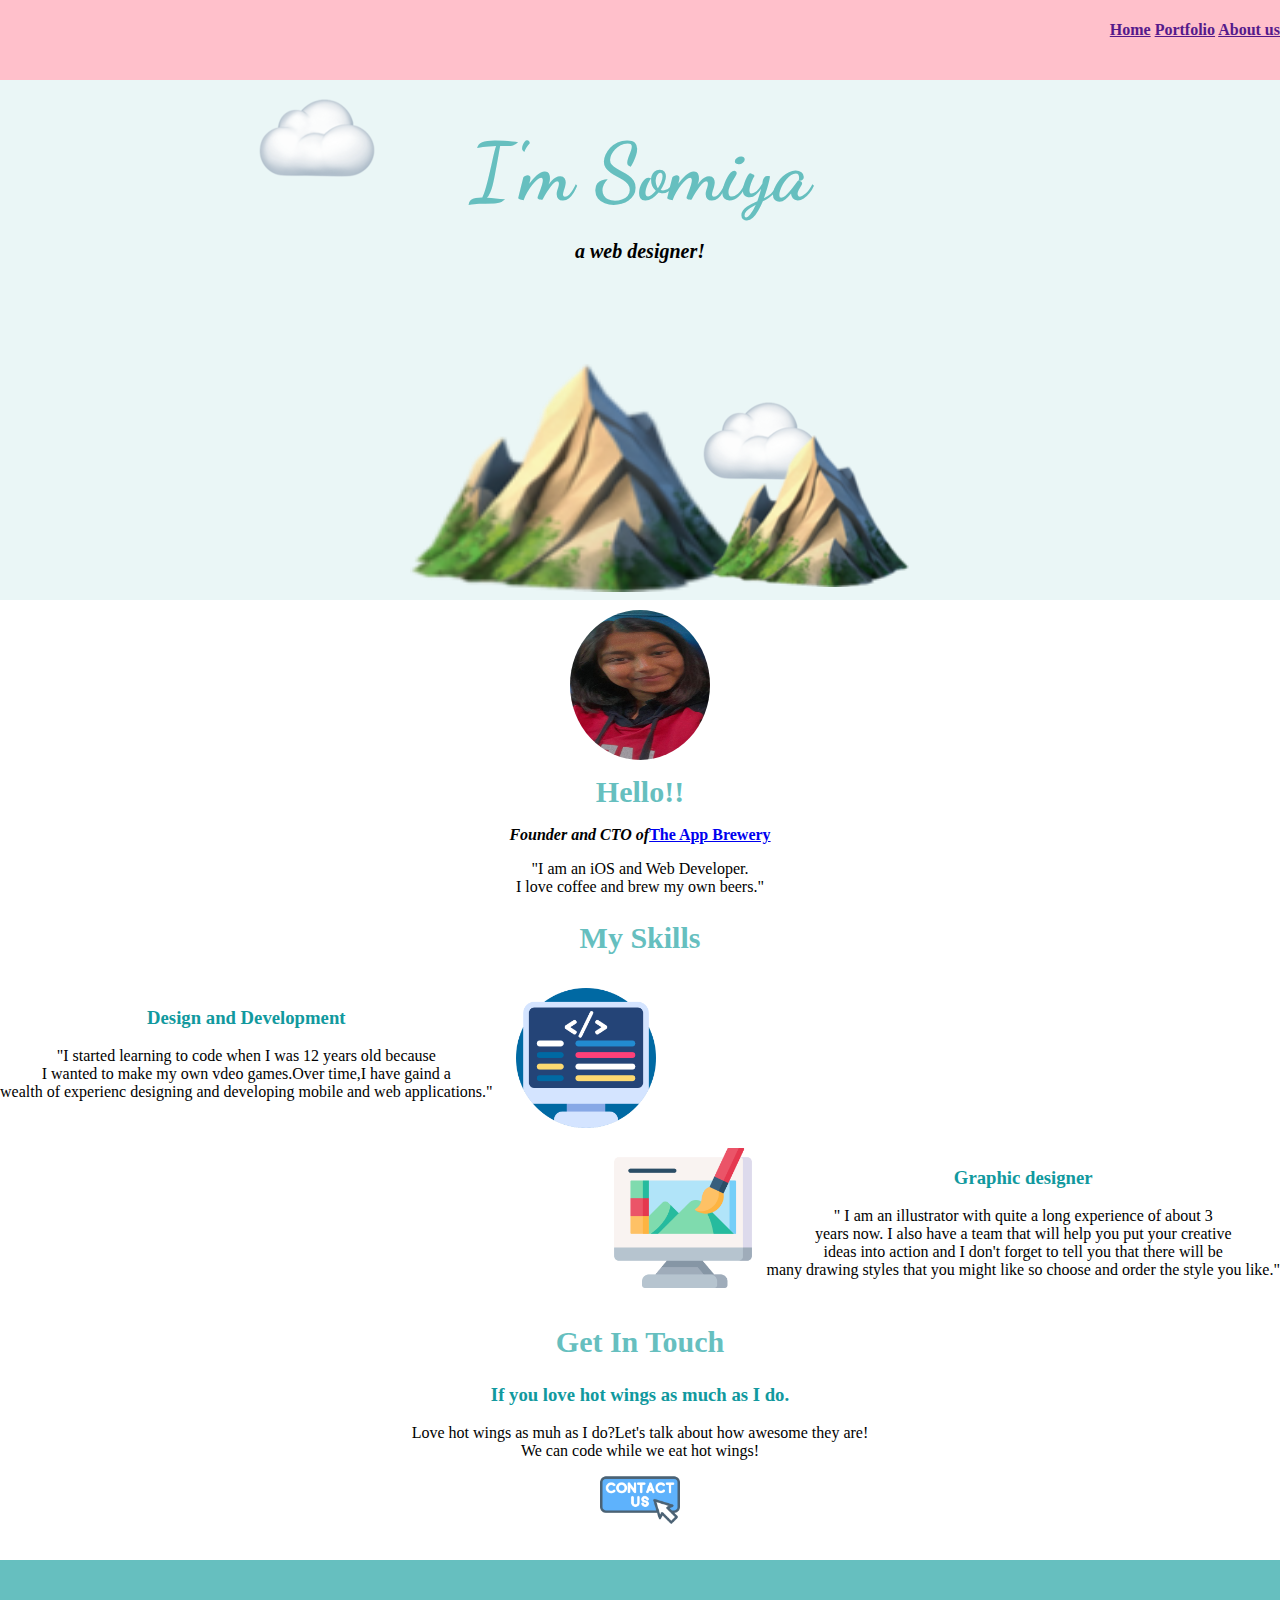
<file: index.html>
<!DOCTYPE html>
<html lang="en">
<head>
    <meta charset="UTF-8">
    <meta http-equiv="X-UA-Compatible" content="IE=edge">
    <meta name="viewport" content="width=device-width, initial-scale=1.0">
    <title>Somiya</title>
    <link rel="stylesheet" href="css/mysite.css">
    <link href="https://fonts.googleapis.com/css2?family=Archivo:ital,wght@0,400;0,500;1,400&display=swap" rel="stylesheet">
    <link href="https://fonts.googleapis.com/css2?family=Archivo:ital,wght@0,400;0,500;1,400&family=Dancing+Script&display=swap" rel="stylesheet">
    <link rel="stylesheet" href="css/styles.css">
</head>

<body>
    <div class="top">
        <span><h4><a href="">Home</a> <a href="">Portfolio</a> <a href="">About us</a></h4>
        </span>
    </div>
    <div class="upperbg">
    <img class="cloud1"src="cloud.png">
    <h1>I'm Somiya</h1>
    <p class="web">a web designer!</p>
    
    <img class="cloud" src="cloud.png">

     <center><img class="mountain" src="mountain.png" width="204px" height="200px"><img class ="mountain1" src="mountain.png" width="200px" height="200px"</center>
    </div>
    <center>
        <td><a href="https://pbs.twimg.com/profile_images/744849215675838464/IH0FNIXk_400x400.jpg" target="blank"><img  class="anjela" src="anjela.jpeg" alt="Not found" width="200"></a></td></tr>
    <div class="CEO">
    <tr>
       
        <tr><td><h1 class="somiya"><font face="Comic Sans MS">Hello!!</font></u></h1>
        <p><b><em>Founder and CTO of</em><a href="https://www.appbrewery.co/" target="blank">The App Brewery</a></b></p>
        
        <p>"I am an iOS and Web Developer.<br>I love coffee and brew my own beers."</p></td>
    </tr>
    <h2>My Skills</h2>
    </div>
    <hr class="hrceo">
    <img class="imgbooks" src="coding.png">
    <div class="books">
    <h3>Design and Development</h3>
    <p>"I started learning to code when I was 12 years old because<br>
        I wanted to make my own vdeo games.Over time,I have gaind a <br>
        wealth of experienc designing and developing mobile and web applications."</p>
    </div>    
    
    <hr>
    <img class="imgbooks1" src="illustrator.png">
    <div class="graphics">
    
    <h3>Graphic designer</h3>
    <p>" I am an illustrator with quite a long experience of about 3 <br>
        years now. I also have a team that will help you put your creative<br>
        ideas into action and I don't forget to tell you that there will be<br>
        many drawing styles that you might like so choose and order the style you like."</p>
    </div>
    <hr>
    <h2>Get In Touch</h2>
    <h3>If you love hot wings as much as I do.</h3>
    <center><p>Love hot wings as muh as I do?Let's talk about how awesome they are!<br>
    We can code while we eat hot wings!<br>
    <img class="contact" src="contact-us.png">
</p></center>
    
   
</center>
<div class="last">
    
</div>

    
    
    

    
</body>
</html>
</file>
<file: css/mysite.css>
body{
    background-color: rgb(248, 248, 248);
    margin-top: 80px;
    margin-left: 0px;
    margin-right: 0px;
}
.upperbg{
    background-color: #EAF6F6
    ;
    margin: 0px;
    width: 100%;
    height: 600px;
    margin-bottom: 0px;
    margin-top:0px;
    
}

h1{
    margin:0px;
    text-align: center;
    font-family: dancing script;
    color:#66BFBF
    ;
    font-size:80px;
}
.web{
    text-align: center;
    font-size: 20px;
    font-style: italic;
    font-weight: bolder;
}

.mountain{
    margin: 0px;
    border-left-width: 0px;
    width: 340px;
    height: 300px;
    position: relative;
    right: 0px;
    left: 40px;
    bottom: 115px;
    
}
.mountain1{
    border: 0px;
    margin: 0px;
    position:relative;
    bottom: 120px;}
    

.cloud1{
    position: relative;
    left:20%;
    top: 80px;
}
.cloud{
    position: relative;
    left:700px;
    top: 100px;
}
.top{
    background-color:pink;
    margin: 0px;
    height: 80px;
    position:fixed;
    width: 100%;
    font-family: cursive;
    text-decoration: rgb(199, 56, 24);
    text-align: end;
}
</file>
<file: css/styles.css>
body{
        position: relative;
        margin-top: 0px;
        background-color: rgb(255, 255, 255);
        align-content: center;
        
        
    }
   

    
    hr{
        background-color: rgb(255, 255, 255);
        height: 0px;
        border-style: dotted;
        border-color: gray;
        width: 5%;
        border-top-width: 0px;
        border-bottom-width: 0px;
        border-right-width: 0px;
        border-left-width: 0px;


    }
    .somiya{
        color: #66BFBF
        ;
        font-weight:bolder;
        font-size: 30px;
        
    
    
    }
    h2{
        color:#66BFBF;
        font-size: 30px;
    }
    table{
        font-size: 20px;
    }
    li{
        font-size: 20px;
        align-content: center;
        margin: 0px;
        margin-left: 0px;
    }
    .anjela{
        border-radius: 50%;
        width:140px;
        height: 150px;
        margin-top: 10px;
       
    }
    .CEO{
        margin-top: 10px;
    
    }
    .hrceo{
          margin-right:0px;
    }
    .books{
        float:left;
        
    }
    .imgbooks{
        width: 140px;
        margin-right:600px;
    }
    .imgbooks1{
        width: 140px;
        margin-left:600px;
    }
    .graphics{
        float:right;
    }
    .contact{
        height: 80px;
    }
    h3{
        color:#11999E

    }
    .last{
        background-color: #66BFBF
        ;
        height: 100px;
    }
</file>
